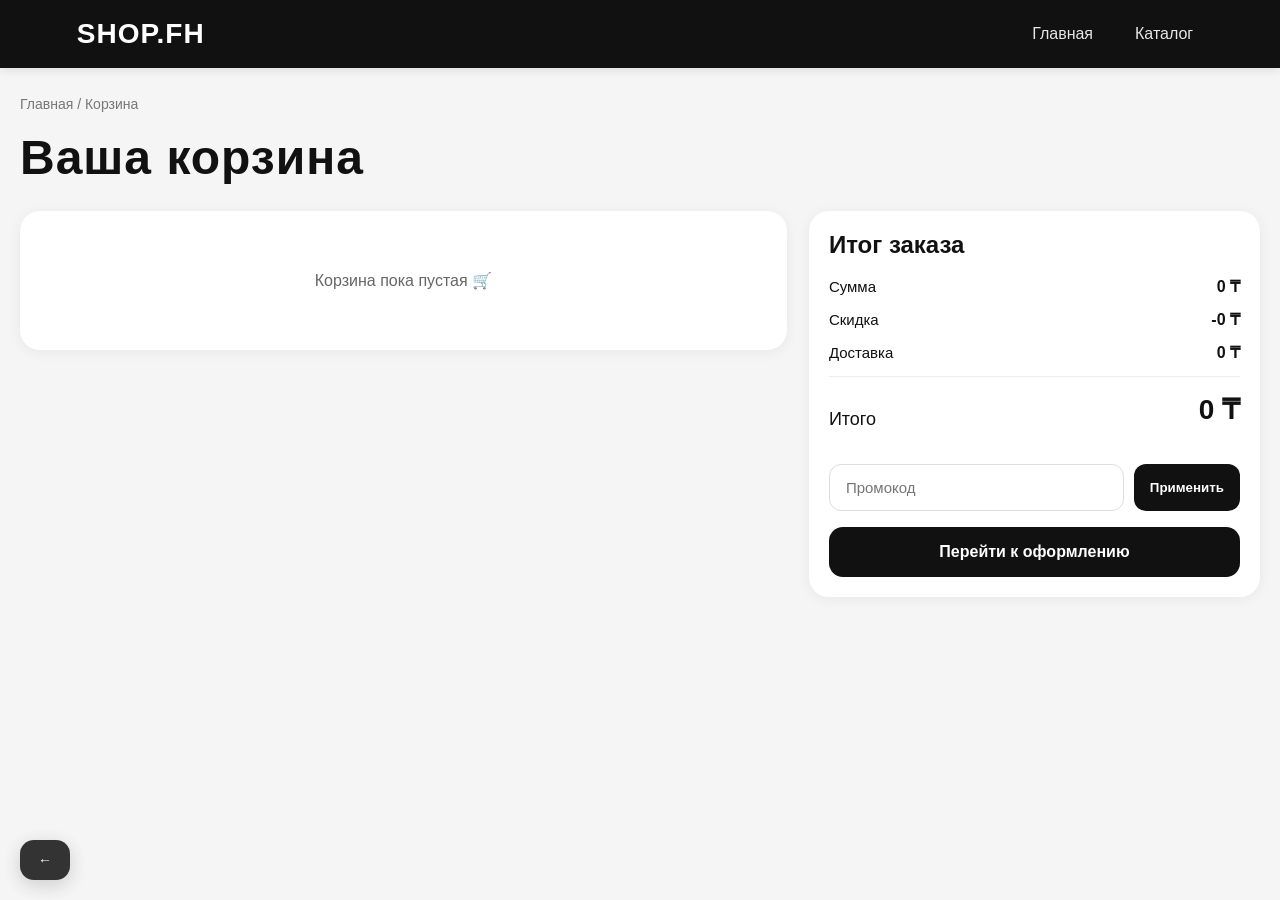
<file: cart.html>
<!DOCTYPE html>
<html lang="ru">
<head>
    <meta charset="UTF-8">
    <meta name="viewport" content="width=device-width, initial-scale=1.0">
    <title>Корзина</title>
    <link rel="stylesheet" href="style.css">
</head>
<body onload="loadCart()">

<header class="topbar">
    <div class="logo">SHOP.FH</div>

    <nav class="menu">
        <a href="index.html">Главная</a>
        <a href="index.html#catalog">Каталог</a>
    
    </nav>
</header>

<main class="cart-page">
    <div class="breadcrumbs">Главная / Корзина</div>

    <h1 class="page-title">Ваша корзина</h1>

    <div class="cart-layout">
        <section class="cart-items-panel">
            <div id="cart-items"></div>
        </section>

        <aside class="summary-panel">
            <h2>Итог заказа</h2>

            <div class="summary-row">
                <span>Сумма</span>
                <strong id="subtotal">0 ₸</strong>
            </div>

            <div class="summary-row">
                <span>Скидка</span>
                <strong id="discount">0 ₸</strong>
            </div>

            <div class="summary-row">
                <span>Доставка</span>
                <strong id="delivery">0 ₸</strong>
            </div>

            <div class="summary-total">
                <span>Итого</span>
                <strong id="total">0 ₸</strong>
            </div>

            <div class="promo-box">
                <input type="text" id="promo-code" placeholder="Промокод">
                <button type="button" onclick="applyPromo()">Применить</button>
            </div>

            <button class="checkout-btn" onclick="checkout()">Перейти к оформлению</button>
        </aside>
    </div>
</main>

<div id="order-modal" class="modal">
    <div class="modal-content">
        <h2>Оформление заказа</h2>

        <input type="text" id="order-name" placeholder="Ваше имя">
        <input 
type="tel" 
id="order-phone"
placeholder="+7 (777) 123-45-67">
        <input type="text" id="order-address" placeholder="Адрес доставки">

        <button onclick="submitOrder()" class="modal-submit">Подтвердить заказ</button>
        <button onclick="closeOrderForm()" class="modal-close">Закрыть</button>
    </div>
</div>

<button id="backBtn" onclick="goBack()">
    ←
</button>

<script src="script.js"></script>

<div id="success-modal" class="success-modal">
    <div class="success-box">
        <div class="success-icon">✓</div>

        <h2>Покупка оформлена</h2>

        <p>
            Позже с вами свяжется менеджер по заказам!
        </p>

        <button onclick="closeSuccessModal()">
            Хорошо
        </button>
    </div>
</div>

</body>
</html>
</file>
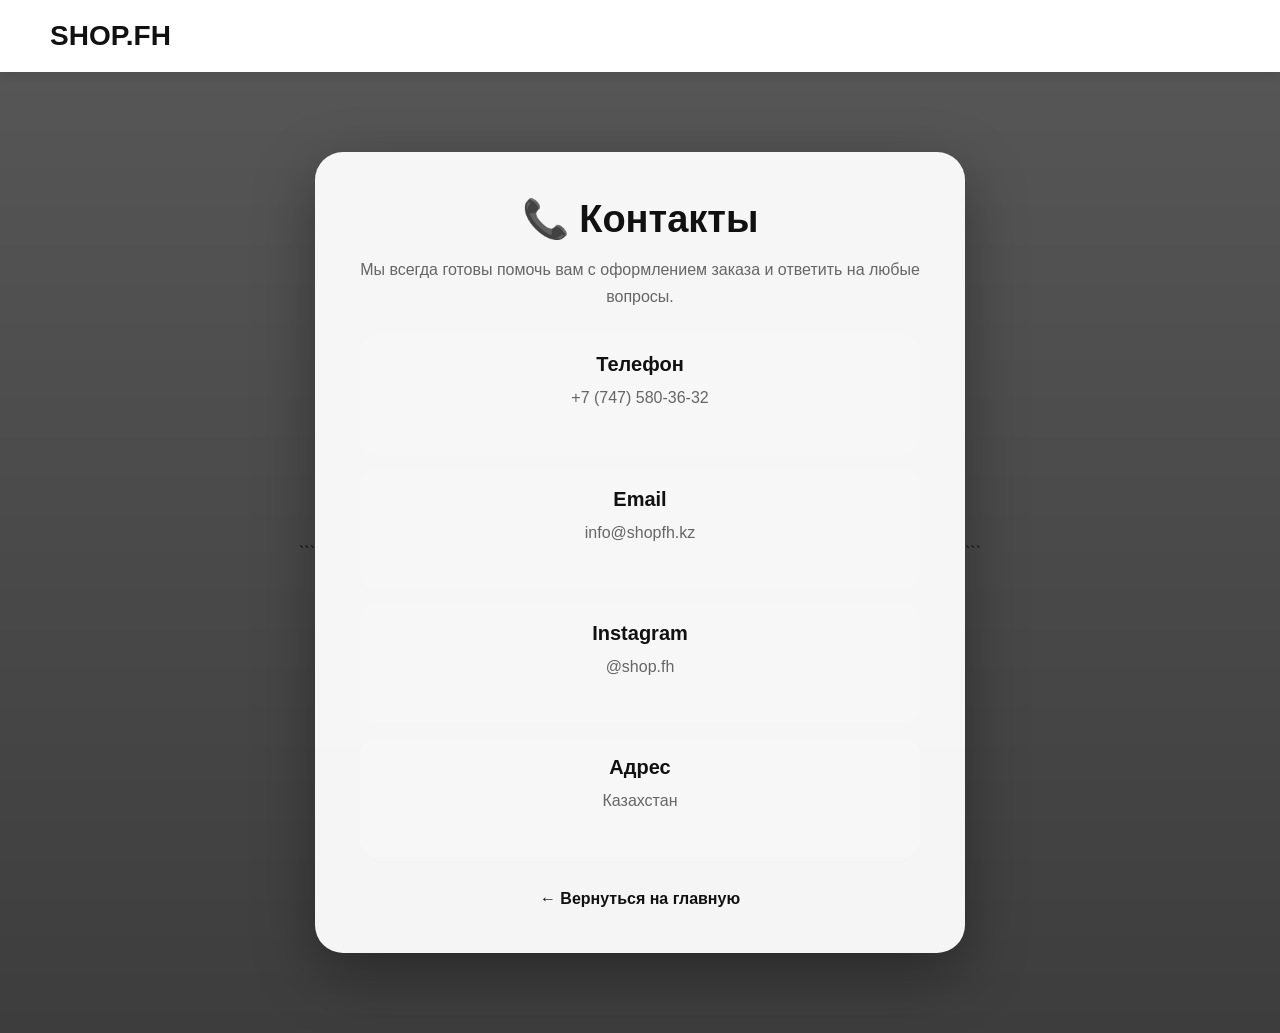
<file: contact.html>
<!DOCTYPE html>

<html lang="ru">
<head>
<meta charset="UTF-8">
<title>Контакты | SHOP.FH</title>

<link rel="stylesheet" href="style.css">
</head>
<body>

<header>
    <div class="логотип">SHOP.FH</div>
</header>

<section class="service-hero">

```
<div class="service-card">

    <h1>📞 Контакты</h1>

    <p>
        Мы всегда готовы помочь вам
        с оформлением заказа и ответить
        на любые вопросы.
    </p>

    <div class="contact-box">
        <h3>Телефон</h3>
        <p>+7 (747) 580-36-32</p>
    </div>

    <div class="contact-box">
        <h3>Email</h3>
        <p>info@shopfh.kz</p>
    </div>

    <div class="contact-box">
        <h3>Instagram</h3>
        <p>@shop.fh</p>
    </div>

    <div class="contact-box">
        <h3>Адрес</h3>
        <p>Казахстан</p>
    </div>

    <a href="index.html" class="back-link">
        ← Вернуться на главную
    </a>

</div>
```

</section>

</body>
</html>
</file>
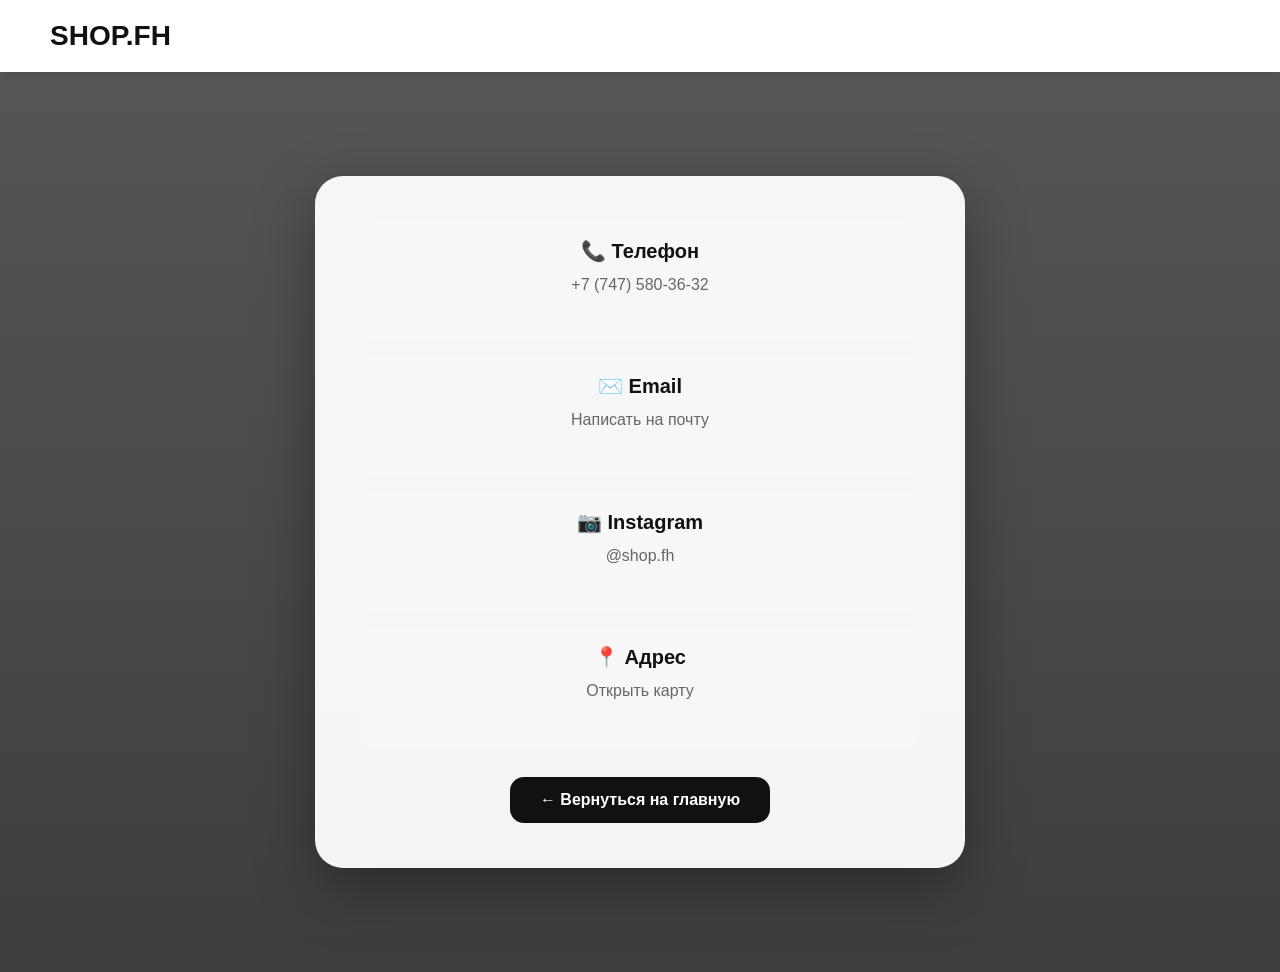
<file: contacts.html>
<!DOCTYPE html>

<html lang="ru">
<head>
<meta charset="UTF-8">
<title>Контакты | SHOP.FH</title>

<link rel="stylesheet" href="style.css">
</head>
<body>

<header>
    <div class="логотип">SHOP.FH</div>
</header>

<section class="service-hero">

    <div class="service-card">

        <div class="contact-box">
            <h3>📞 Телефон</h3>

            <p>
                <a href="tel:+77475803632">
                    +7 (747) 580-36-32
                </a>
            </p>
        </div>

        <div class="contact-box">
            <h3>✉️ Email</h3>

            <p>
                <a href="https://mail.google.com/mail/?view=cm&fs=1&to=macarelaa79@gmail.com" target="_blank">
                    Написать на почту
                </a>
            </p>
        </div>

        <div class="contact-box">
            <h3>📷 Instagram</h3>

            <p>
                <a href="https://instagram.com/shop.fh" target="_blank">
                    @shop.fh
                </a>
            </p>
        </div>

        <div class="contact-box">
            <h3>📍 Адрес</h3>

            <p>
                <a href="https://maps.google.com/?q=Павлодар" target="_blank">
                    Открыть карту
                </a>
            </p>
        </div>

        <a href="index.html" class="back-home-btn">
            ← Вернуться на главную
        </a>

    </div>

</section>

</body>
</html>
</file>
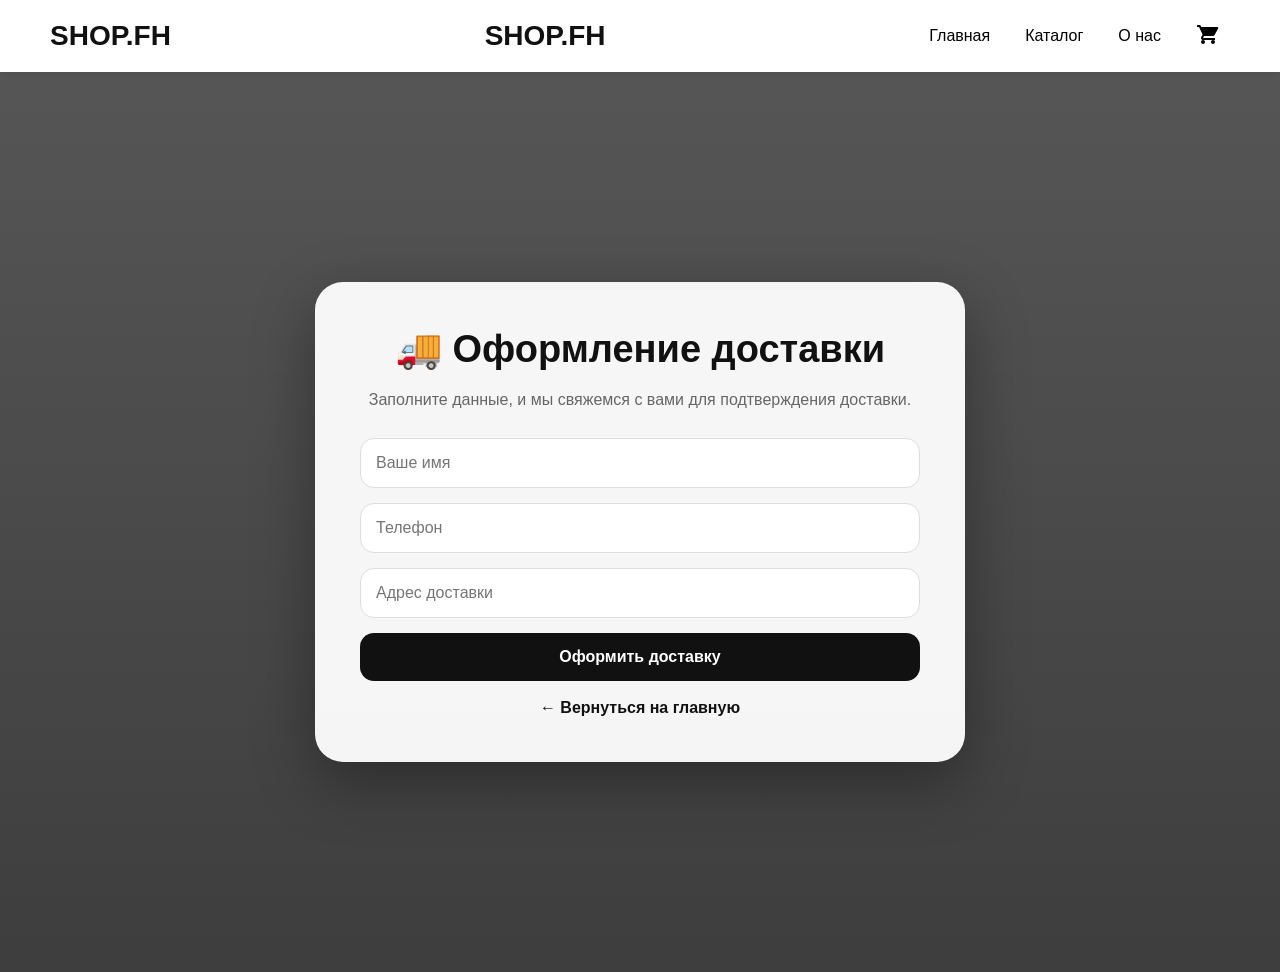
<file: delivery.html>
<!DOCTYPE html>

<html lang="ru">
<head>
<meta charset="UTF-8">
<title>Доставка | SHOP.FH</title>
<link rel="stylesheet" href="style.css">
</head>
<body>

<header>
    <div class="логотип">SHOP.FH</div>

    <div class="логотип">SHOP.FH</div>

    <nav>

        <a href="index.html">Главная</a>

        <a href="index.html#catalog">Каталог</a>

        <a href="about.html">О нас</a>

        <a href="cart.html" class="cart-icon">

            <svg xmlns="http://www.w3.org/2000/svg"
            width="24"
            height="24"
            fill="black"
            viewBox="0 0 24 24">

                <path d="M7 18c-1.1 0-1.99.9-1.99 2S5.9 22 7 22s2-.9
                2-2-.9-2-2-2zm10 0c-1.1 0-1.99.9-1.99 2S15.9 22
                17 22s2-.9 2-2-.9-2-2-2zM7.17 14h9.66c.75 0
                1.41-.41 1.75-1.03l3.58-6.49A1 1 0 0 0 21.3
                5H5.21l-.94-2H1v2h2l3.6 7.59-1.35
                2.44C4.52 16.37 5.48 18 7 18h12v-2H7l1.1-2z"/>
            </svg>

        </a>

    </nav>

</header>

<section class="service-page">

<section class="service-hero">
    <div class="service-card">

        <h1>🚚 Оформление доставки</h1>

        <p>
            Заполните данные, и мы свяжемся с вами
            для подтверждения доставки.
        </p>

        <input type="text" id="delivery-name" placeholder="Ваше имя">
        <input type="tel" id="delivery-phone" placeholder="Телефон">
        <input type="text" id="delivery-address" placeholder="Адрес доставки">

        <button onclick="submitDelivery()">
    Оформить доставку
</button>

        <a href="index.html" class="back-link">← Вернуться на главную</a>

    </div>
</section>

</section>

<script src="script.js"></script>

<div id="delivery-success" class="success-modal">

    <div class="success-box">

        <div class="success-icon">✓</div>

        <h2>Доставка успешно оформлена</h2>

        <p>
            Позже мы с вами свяжемся
            по указанному номеру!
        </p>

        <button onclick="closeDeliveryModal()">
            Хорошо
        </button>

    </div>

</div>

<div id="warning-modal" class="warning-modal">

    <div class="warning-box">

        <div class="warning-icon">!</div>

        <h2>Ошибка</h2>

        <p>
            Пожалуйста, заполните все поля.
        </p>

        <button onclick="closeWarningModal()">
            Понятно
        </button>

    </div>

</div>

</body>
</html>
</file>
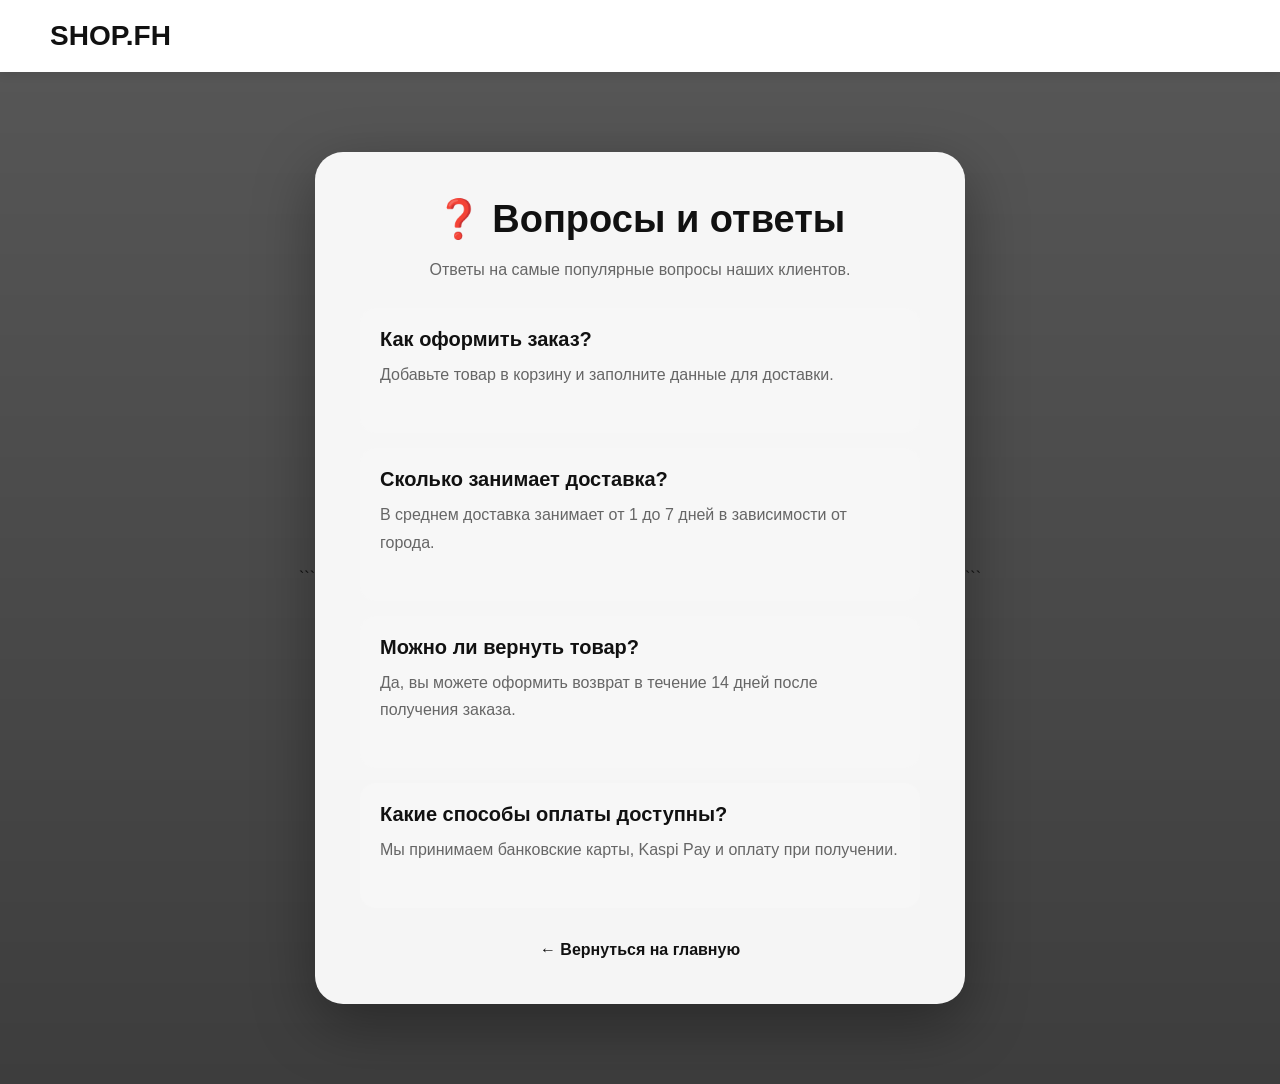
<file: faq.html>
<!DOCTYPE html>

<html lang="ru">
<head>
<meta charset="UTF-8">
<title>Вопросы и ответы | SHOP.FH</title>

<link rel="stylesheet" href="style.css">
</head>
<body>

<header>
    <div class="логотип">SHOP.FH</div>
</header>

<section class="service-hero">

```
<div class="service-card">

    <h1>❓ Вопросы и ответы</h1>

    <p>
        Ответы на самые популярные вопросы наших клиентов.
    </p>

    <div class="faq-item">
        <h3>Как оформить заказ?</h3>

        <p>
            Добавьте товар в корзину и заполните данные
            для доставки.
        </p>
    </div>

    <div class="faq-item">
        <h3>Сколько занимает доставка?</h3>

        <p>
            В среднем доставка занимает от 1 до 7 дней
            в зависимости от города.
        </p>
    </div>

    <div class="faq-item">
        <h3>Можно ли вернуть товар?</h3>

        <p>
            Да, вы можете оформить возврат в течение
            14 дней после получения заказа.
        </p>
    </div>

    <div class="faq-item">
        <h3>Какие способы оплаты доступны?</h3>

        <p>
            Мы принимаем банковские карты,
            Kaspi Pay и оплату при получении.
        </p>
    </div>

    <a href="index.html" class="back-link">
        ← Вернуться на главную
    </a>

</div>
```

</section>

</body>
</html>
</file>
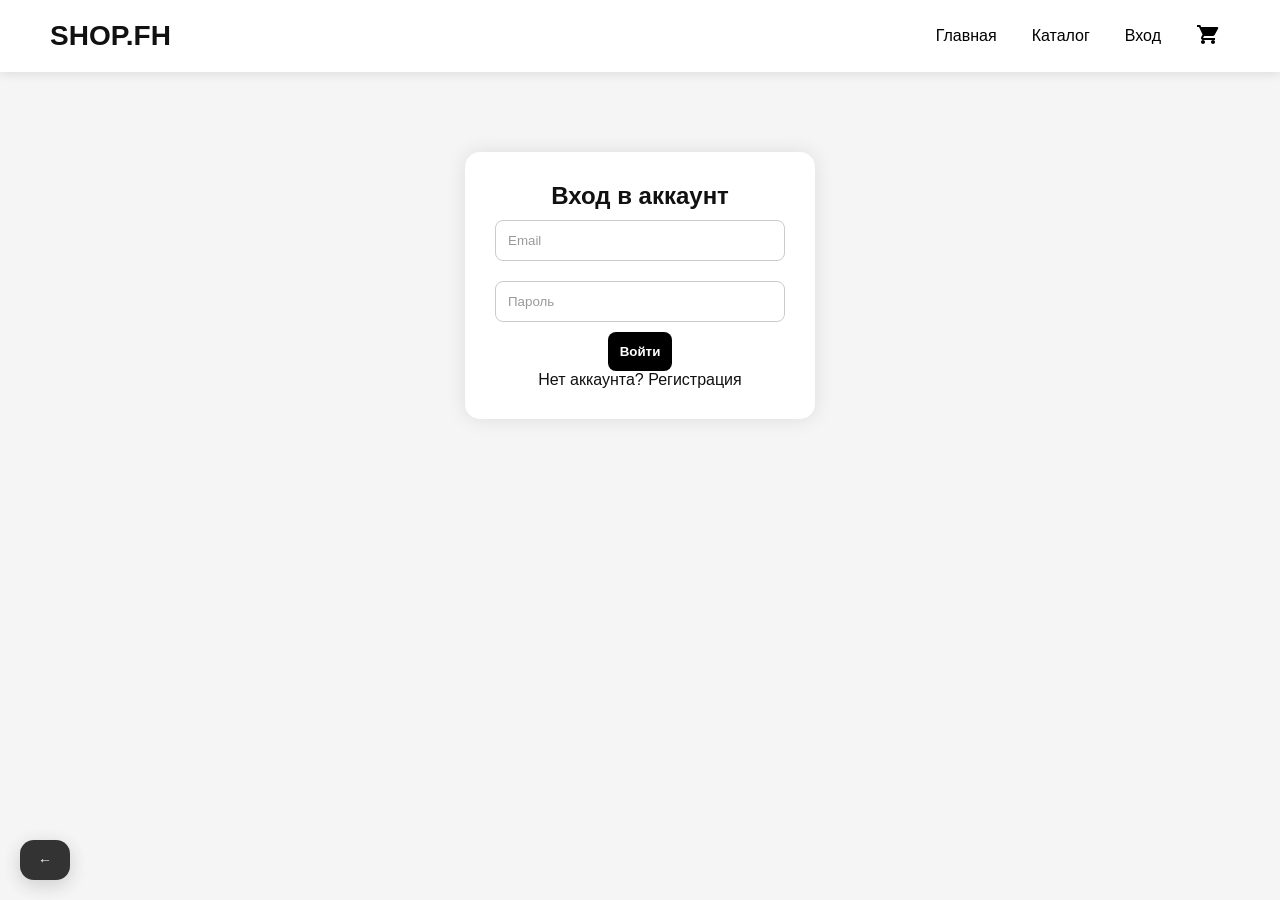
<file: login.html>
<!DOCTYPE html>
<html lang="ru">
<head>
<meta charset="UTF-8">
<title>Вход</title>
<link rel="stylesheet" href="style.css">
<link rel="shortcut icon" href ="images/Vector.svg" type="image/x-icon">
</head>
<body>

<header>
    <div class="логотип">SHOP.FH</div>

    <nav>
        <a href="index.html">Главная</a>
        <a href="index.html#catalog">Каталог</a>
        <a href="login.html">Вход</a>

        <a href="cart.html" class="cart-icon">
            <svg xmlns="http://www.w3.org/2000/svg" width="24" height="24" fill="black" viewBox="0 0 24 24">
                <path d="M7 18c-1.1 0-1.99.9-1.99 2S5.9 22 7 22s2-.9 2-2-.9-2-2-2zm10
                0c-1.1 0-1.99.9-1.99 2S15.9 22 17 22s2-.9
                2-2-.9-2-2-2zM7.17 14h9.66c.75
                0 1.41-.41 1.75-1.03l3.58-6.49A1
                1 0 0 0 21.3 5H5.21l-.94-2H1v2h2l3.6
                7.59-1.35 2.44C4.52 16.37 5.48 18
                7 18h12v-2H7l1.1-2z"/>
            </svg>
        </a>
    </nav>
</header>

<div class="форма">

    <h2>Вход в аккаунт</h2>

    <input type="email" id="loginEmail" placeholder="Email">
    <input type="password" id="loginPassword" placeholder="Пароль">

    <button onclick="login()">Войти</button>

    <p>Нет аккаунта? <a href="register.html">Регистрация</a></p>

</div>

<button id="backBtn" onclick="goBack()">
    ←
</button>

<script src="script.js"></script>

</body>
</html>
</file>
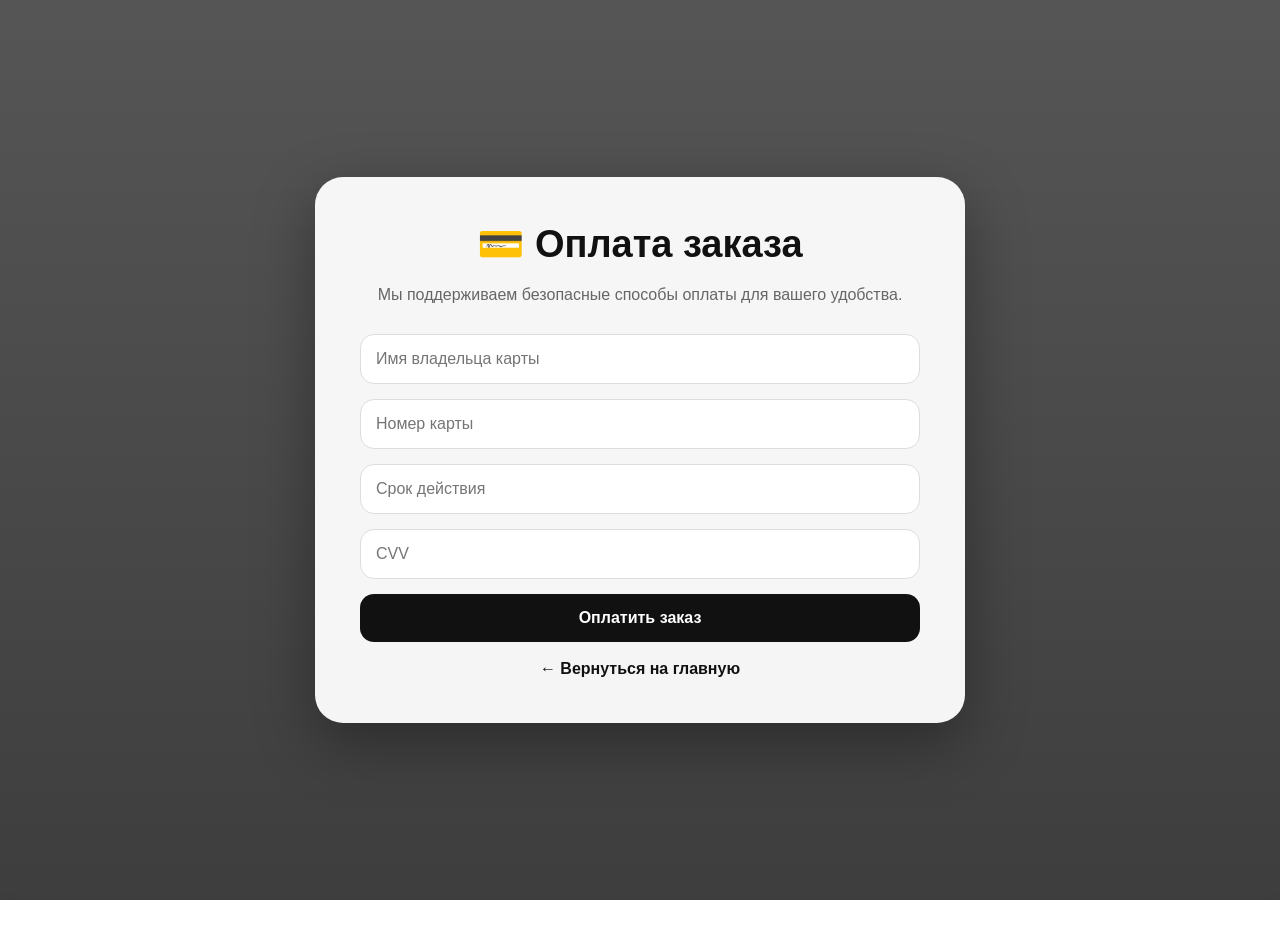
<file: payment.html>
<!DOCTYPE html>

<html lang="ru">
<head>
<meta charset="UTF-8">
<title>Оплата | SHOP.FH</title>
<link rel="stylesheet" href="style.css">
</head>
<body>

    <section class="service-hero">

    <div class="service-card">

        <h1>💳 Оплата заказа</h1>

        <p>
            Мы поддерживаем безопасные способы оплаты
            для вашего удобства.
        </p>

        <input type="text" placeholder="Имя владельца карты">

        <input type="text" placeholder="Номер карты">

        <input type="text" placeholder="Срок действия">

        <input type="password" placeholder="CVV">

        <button onclick="submitPayment()">
            Оплатить заказ
        </button>

        <a href="index.html" class="back-link">
            ← Вернуться на главную
        </a>

    </div>

</section>

<script src="script.js"></script>

<header>
    
</header>


</body>
</html>
</file>
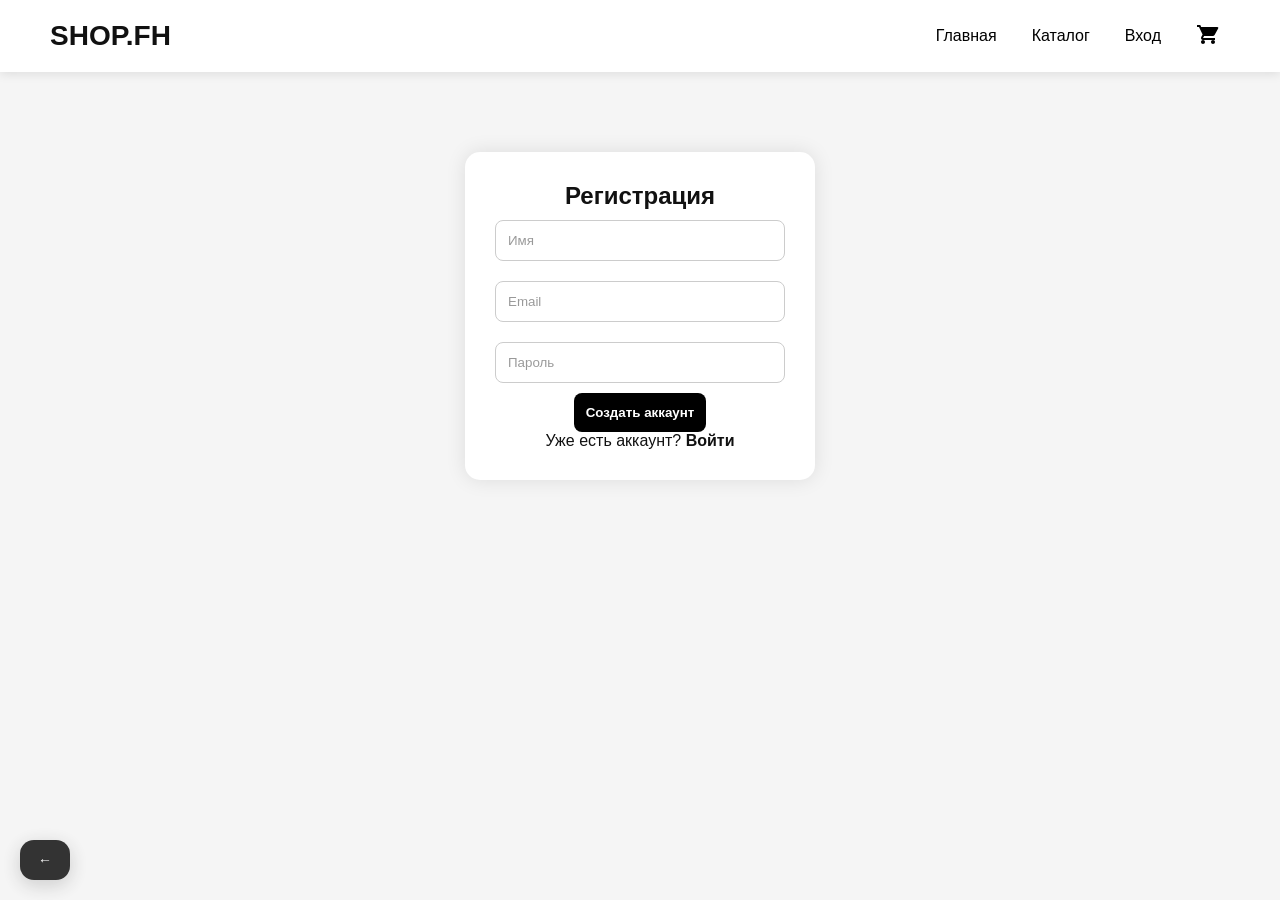
<file: register.html>
<!DOCTYPE html>
<html lang="ru">
<head>
<meta charset="UTF-8">
<title>Регистрация</title>
<link rel="stylesheet" href="style.css">
<link rel="shortcut icon" href ="images/Vector.svg" type="image/x-icon">
</head>
<body>

    <header>
    <div class="логотип">SHOP.FH</div>

    <nav>
        <a href="index.html">Главная</a>
        <a href="index.html#catalog">Каталог</a>
        <a href="login.html">Вход</a>

        <a href="cart.html" class="cart-icon">
            <svg xmlns="http://www.w3.org/2000/svg" width="24" height="24" fill="black" viewBox="0 0 24 24">
                <path d="M7 18c-1.1 0-1.99.9-1.99 2S5.9 22 7 22s2-.9 2-2-.9-2-2-2zm10
                0c-1.1 0-1.99.9-1.99 2S15.9 22 17 22s2-.9
                2-2-.9-2-2-2zM7.17 14h9.66c.75
                0 1.41-.41 1.75-1.03l3.58-6.49A1
                1 0 0 0 21.3 5H5.21l-.94-2H1v2h2l3.6
                7.59-1.35 2.44C4.52 16.37 5.48 18
                7 18h12v-2H7l1.1-2z"/>
            </svg>
        </a>
    </nav>
</header>

<div class="форма">

    <h2>Регистрация</h2>

    <input type="text" id="name" placeholder="Имя">
    <input type="email" id="email" placeholder="Email">
    <input type="password" id="password" placeholder="Пароль">

    <button onclick="register()">Создать аккаунт</button>
    <p class="login-text">
    Уже есть аккаунт?
    <a class="login-link" href="login.html">Войти</a>
</p>

</div>

<button id="backBtn" onclick="goBack()">
    ←
</button>

<script src="script.js"></script>

</body>
</html>
</file>
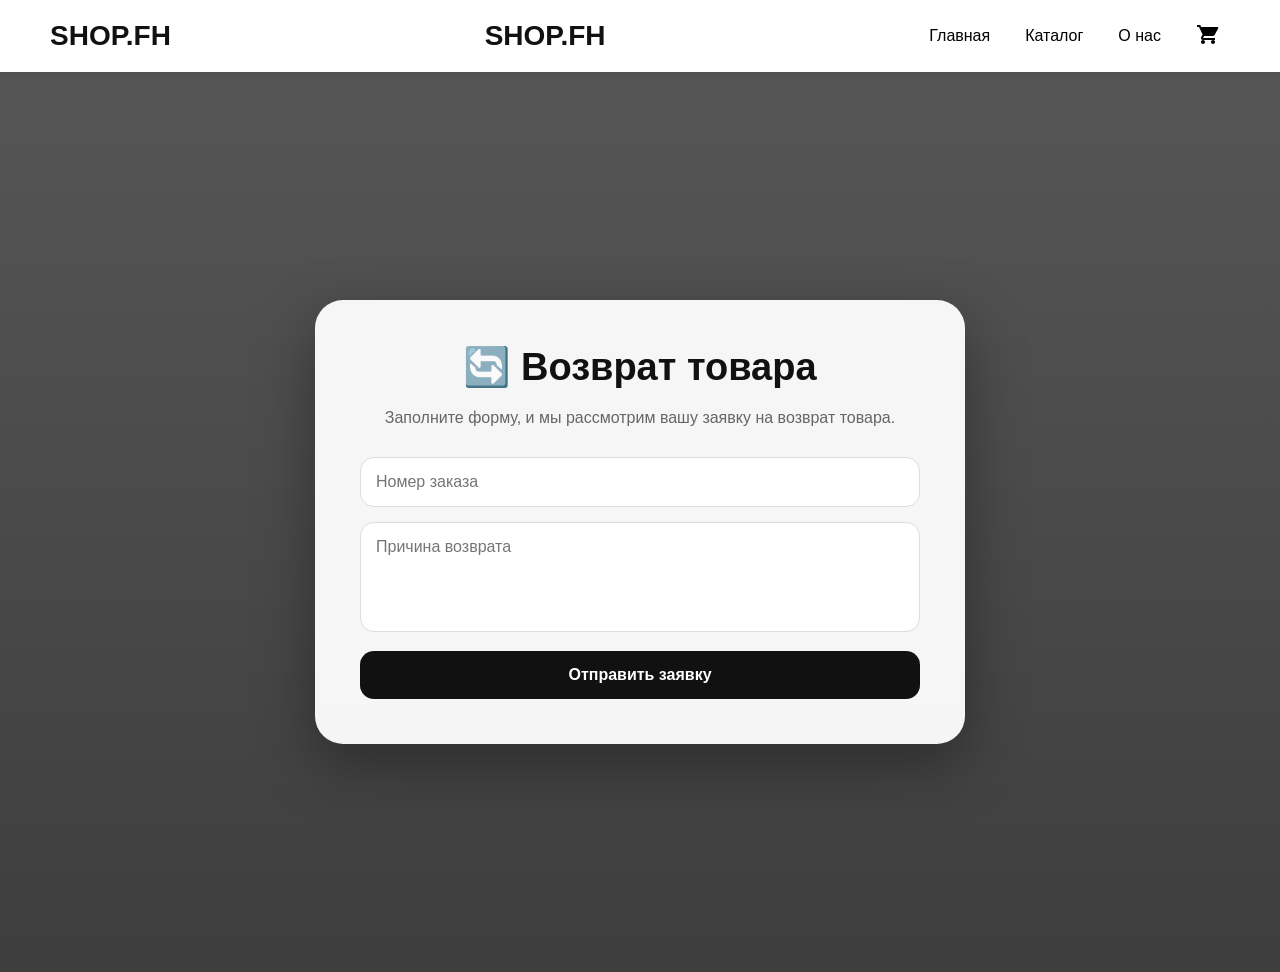
<file: return.html>
<!DOCTYPE html>

<html lang="ru">
<head>
<meta charset="UTF-8">
<title>Возврат товара | SHOP.FH</title>
<link rel="stylesheet" href="style.css">
</head>
<body>

<header>
    <div class="логотип">SHOP.FH</div>

    <div class="логотип">SHOP.FH</div>

    <nav>

        <a href="index.html">Главная</a>

        <a href="index.html#catalog">Каталог</a>

        <a href="about.html">О нас</a>

        <a href="cart.html" class="cart-icon">

            <svg xmlns="http://www.w3.org/2000/svg"
            width="24"
            height="24"
            fill="black"
            viewBox="0 0 24 24">

                <path d="M7 18c-1.1 0-1.99.9-1.99 2S5.9 22 7 22s2-.9
                2-2-.9-2-2-2zm10 0c-1.1 0-1.99.9-1.99 2S15.9 22
                17 22s2-.9 2-2-.9-2-2-2zM7.17 14h9.66c.75 0
                1.41-.41 1.75-1.03l3.58-6.49A1 1 0 0 0 21.3
                5H5.21l-.94-2H1v2h2l3.6 7.59-1.35
                2.44C4.52 16.37 5.48 18 7 18h12v-2H7l1.1-2z"/>
            </svg>

        </a>

    </nav>

</header>

<section class="service-page">

<section class="service-hero">
    <div class="service-card">

        <h1>🔄 Возврат товара</h1>

        <p>
            Заполните форму, и мы рассмотрим вашу заявку
            на возврат товара.
        </p>

        <input type="text" id="return-order" placeholder="Номер заказа">
<textarea id="return-reason" placeholder="Причина возврата"></textarea>

<button onclick="submitReturn()">
    Отправить заявку
</button>

<div id="return-success" class="success-modal">
    <div class="success-box">
        <div class="success-icon">✓</div>

        <h2>Заявка на возврат отправлена</h2>

        <p>
            Позже с вами свяжется менеджер по возвратам!
        </p>

        <button onclick="closeReturnModal()">
            Хорошо
        </button>
    </div>
</div>
</section>

</section>

<script src="script.js"></script>

<div id="return-success" class="success-modal">

    <div class="success-box">

        <div class="success-icon">✓</div>

        <h2>Возврат оформлен</h2>

        <p>
            Позже с вами свяжется
            менеджер по возврату товара!
        </p>

        <button onclick="closeReturnModal()">
            Хорошо
        </button>

    </div>

</div>

<div id="warning-modal" class="warning-modal">

    <div class="warning-box">

        <div class="warning-icon">!</div>

        <h2>Ошибка</h2>

        <p>
            Пожалуйста, заполните все поля.
        </p>

        <button onclick="closeWarningModal()">
            Понятно
        </button>

    </div>

</div>

</body>
</html>
</file>
<file: style.css>
*{
    margin:0;
    padding:0;
    box-sizing:border-box;
}

body{
    font-family:Arial, sans-serif;
}

header{
    display:flex;
    justify-content:space-between;
    align-items:center;
    padding:20px 50px;
    background:#fff;
    box-shadow:0 2px 10px rgba(0,0,0,0.1);
    animation: slideDown 0.6s ease-out;
}

.логотип{
    font-size:28px;
    font-weight:bold;
}

nav{
    display:flex;
    align-items:center;
    gap:15px;
}

nav a{
    position:relative;
    text-decoration:none;
    color:black;
    margin:0 10px;
    transition:0.3s;
}

.баннер{
    height: 600px;
    background: url("https://images.unsplash.com/photo-1441986300917-64674bd600d8?w=1600")
    center/cover;
    display: flex;
    justify-content: center;
    align-items: center;
}

.баннер-контент{
    background: rgba(0,0,0,0.5);
    color: white;
    text-align: center;
    padding: 40px;
    border-radius: 15px;
}

.баннер-контент h1{
    font-size: 50px;
    margin-bottom: 15px;
}

.баннер-контент p{
    font-size: 22px;
    margin-bottom: 20px;
}

.баннер-контент button{
    padding: 12px 25px;
    border: none;
    border-radius: 8px;
    cursor: pointer;
    font-size: 16px;
}

.каталог{
    padding: 80px 50px;
    background: #f8f8f8;
}

.каталог h2{
    text-align: center;
    margin-bottom: 40px;
    font-size: 36px;
}

.товары{
    display: grid;
    grid-template-columns: repeat(auto-fit, minmax(250px, 1fr));
    gap: 25px;
}

.карточка{
    background: white;
    border-radius: 15px;
    overflow: hidden;
    box-shadow: 0 4px 15px rgba(0,0,0,0.1);
    transition: 0.3s;
}

.карточка:hover{
    transform: translateY(-8px);
}

.карточка img{
    width: 100%;
    height: 220px;
    object-fit: cover;
}

.карточка h3{
    padding: 15px;
}

.карточка p{
    padding: 0 15px;
    font-size: 20px;
    font-weight: bold;
}

.карточка button{
    margin: 15px;
    width: calc(100% - 30px);
    padding: 12px;
    border: none;
    border-radius: 8px;
    background: black;
    color: white;
    cursor: pointer;
}

.преимущества{
    display: grid;
    grid-template-columns: repeat(auto-fit,minmax(250px,1fr));
    gap: 20px;
    padding: 70px 50px;
    background: white;
}

.преимущество{
    text-align: center;
    padding: 30px;
    background: #f5f5f5;
    border-radius: 15px;
}

footer{
    background:#111;
    color:white;
}

.подвал{
    display:grid;
    grid-template-columns:repeat(auto-fit,minmax(250px,1fr));
    gap:30px;
    padding:50px;
}

.подвал h3{
    margin-bottom:15px;
}

.подвал p{
    margin-bottom:10px;
    color:#ccc;
}

.копирайт{
    text-align:center;
    padding:20px;
    border-top:1px solid #333;
    color:#999;
}

.форма{
    width:350px;
    margin:80px auto;
    padding:30px;
    background:white;
    border-radius:15px;
    box-shadow:0 0 20px rgba(0,0,0,0.1);
    text-align:center;
}

.форма input{
    width:100%;
    padding:12px;
    margin:10px 0;
    border:1px solid #ccc;
    border-radius:8px;
}

.форма button {
    background: black !important;
    color: white !important;
    padding: 12px;
    border: none;
    border-radius: 8px;
    cursor: pointer;
    font-weight: bold;
} 

.форма a{
    color:#d4a373;
}

.корзина{
    padding:80px;
    min-height:70vh;
}

.cart-item{
    display:flex;
    justify-content:space-between;
    align-items:center;
    background:white;
    padding:15px;
    margin:10px 0;
    border-radius:10px;
    box-shadow:0 2px 10px rgba(0,0,0,0.1);
}

.cart-item button{
    background:red;
    color:white;
    border:none;
    padding:8px 12px;
    border-radius:6px;
    cursor:pointer;
}

.cart-item{
    display:flex;
    align-items:center;
    justify-content:space-between;
    background:white;
    margin:10px 0;
    padding:15px;
    border-radius:12px;
    box-shadow:0 2px 10px rgba(0,0,0,0.1);
}

.cart-img{
    width:80px;
    height:80px;
    object-fit:cover;
    border-radius:10px;
}

.cart-info{
    flex:1;
    margin-left:15px;
}

.cart-item button{
    background:red;
    color:white;
    border:none;
    padding:8px 12px;
    border-radius:8px;
    cursor:pointer;
}

.order-btn{
    width:100%;
    padding:15px;
    margin-top:20px;
    background:green;
    color:white;
    border:none;
    border-radius:10px;
    cursor:pointer;
    font-size:16px;
}

/* модальное окно */
.modal{
    display:none;
    position:fixed;
    top:0;
    left:0;
    width:100%;
    height:100%;
    background:rgba(0,0,0,0.6);
    justify-content:center;
    align-items:center;
}

.modal-content{
    background:white;
    padding:30px;
    border-radius:15px;
    width:300px;
    text-align:center;
}

.modal-content input{
    width:100%;
    padding:10px;
    margin:10px 0;
}

.modal-content button{
    width:100%;
    padding:10px;
    margin-top:10px;
    border:none;
    border-radius:8px;
    cursor:pointer;
}

.close-btn{
    background:red;
    color:white;
}

html{
    scroll-behavior: smooth;
}

body{
    background: linear-gradient(135deg, #f5f7fa, #c3cfe2);
}

body{
    background:#f6f6f8;
}

.корзина{
    max-width:1200px;
    margin:40px auto;
    padding:20px;
}

.корзина h1{
    margin-bottom:30px;
    font-size:32px;
}

.cart-item{
    display:flex;
    align-items:center;
    gap:20px;
    background:white;
    padding:20px;
    margin-bottom:15px;
    border-radius:16px;
    box-shadow:0 2px 10px rgba(0,0,0,0.05);
}

.cart-img{
    width:120px;
    height:120px;
    object-fit:cover;
    border-radius:12px;
}

.cart-info{
    flex:1;
}

.cart-info h3{
    margin-bottom:10px;
}

.cart-info p{
    font-size:20px;
    font-weight:700;
}

.cart-item button{
    background: gray;
    color:white;
    border:none;
    padding:12px 18px;
    border-radius:10px;
    cursor:pointer;
}

.cart-item button:hover{
    opacity:0.9;
}

.order-summary{
    background:white;
    border-radius:16px;
    padding:25px;
    margin-top:25px;
    box-shadow:0 2px 10px rgba(0,0,0,0.05);
}

#total{
    margin-bottom:20px;
    font-size:28px;
}

.order-btn{
    width:100%;
    padding:15px;
    background:#515052;
    color:white;
    border:none;
    border-radius:12px;
    font-size:18px;
    cursor:pointer;
}

.order-btn:hover{
    opacity:0.9;
}

.почему-мы{
    display:flex;
    align-items:center;
    gap:50px;
    padding:100px 8%;
    background:#111;
    color:white;
}

.почему-мы-картинка img{
    width:100%;
    border-radius:20px;
    filter:brightness(70%) contrast(110%);
    box-shadow:0 10px 30px rgba(0,0,0,0.5);
}

.почему-мы-текст h2{
    font-size:48px;
    margin-bottom:35px;
}

.преимущество{
    background:#696868;
    padding:20px;
    margin-bottom:15px;
    border-radius:15px;
    border:1px solid #fcf9f9;
}

.toast{
    position:fixed;
    right:20px;
    bottom:20px;

    width:350px;

    background:#111;
    color:white;

    border-radius:20px;

    padding:15px;

    display:flex;
    align-items:center;
    gap:15px;

    box-shadow:0 10px 30px rgba(0,0,0,.4);

    transform:translateY(150%);
    transition:.4s;

    z-index:9999;
}

.toast.show{
    transform:translateY(0);
}

.toast img{
    width:60px;
    height:60px;
    object-fit:cover;
    border-radius:12px;
}

.toast-content{
    flex:1;
}

.toast-content h4{
    margin:0;
    font-size:16px;
}

.toast-content p{
    margin-top:5px;
    color:#bbb;
    font-size:14px;
}

.toast-btn{
    background:#c2a878;
    color:black;

    padding:10px 15px;

    border-radius:10px;

    text-decoration:none;
    font-weight:600;
}

*{
    margin:0;
    padding:0;
    box-sizing:border-box;
    font-family: Arial, sans-serif;
}

body{
    background:#f4f4f4;
    color:#111;
}

.topbar{
    background:#111;
    color:#fff;
    padding:18px 6%;
    display:flex;
    justify-content:space-between;
    align-items:center;
    gap:20px;
}

.logo{
    font-size:28px;
    font-weight:700;
    letter-spacing:1px;
}

.menu{
    display:flex;
    align-items:center;
    gap:22px;
    flex-wrap:wrap;
}

.menu a{
    color:#fff;
    text-decoration:none;
    font-size:16px;
    opacity:.9;
}

.menu a.active{
    opacity:1;
    font-weight:700;
}

#cart-count{
    display:inline-flex;
    align-items:center;
    justify-content:center;
    min-width:22px;
    height:22px;
    padding:0 7px;
    border-radius:999px;
    background:#c2a878;
    color:#111;
    font-size:12px;
    font-weight:700;
    margin-left:6px;
}

.cart-page{
    max-width:1280px;
    margin:0 auto;
    padding:28px 20px 50px;
}

.breadcrumbs{
    font-size:14px;
    color:#777;
    margin-bottom:18px;
}

.page-title{
    font-size:48px;
    font-weight:900;
    margin-bottom:26px;
    letter-spacing:1px;
}

.cart-layout{
    display:grid;
    grid-template-columns: 1.7fr 1fr;
    gap:22px;
    align-items:start;
}

.cart-items-panel,
.summary-panel{
    background:#fff;
    border-radius:20px;
    box-shadow:0 2px 14px rgba(0,0,0,.06);
    padding:20px;
}

.summary-panel h2{
    font-size:24px;
    margin-bottom:18px;
}

.cart-item{
    display:grid;
    grid-template-columns: 110px 1fr auto;
    gap:16px;
    align-items:center;
    padding:18px 0;
    border-bottom:1px solid #eee;
}

.cart-item:last-child{
    border-bottom:none;
}

.cart-img{
    width:110px;
    height:110px;
    object-fit:cover;
    border-radius:14px;
    background:#f1f1f1;
}

.cart-info h3{
    font-size:18px;
    margin-bottom:8px;
}

.cart-meta{
    color:#777;
    font-size:13px;
    line-height:1.6;
    margin-bottom:10px;
}

.cart-price{
    font-size:22px;
    font-weight:800;
}

.cart-actions{
    display:flex;
    flex-direction:column;
    align-items:flex-end;
    gap:12px;
}

.qty-box{
    display:flex;
    align-items:center;
    gap:10px;
    background:#f2f2f2;
    border-radius:999px;
    padding:6px 10px;
}

.qty-box button{
    width:28px;
    height:28px;
    border:none;
    border-radius:50%;
    background:#fff;
    cursor:pointer;
    font-size:18px;
    line-height:1;
}

.qty-box span{
    min-width:22px;
    text-align:center;
    font-weight:700;
}

.remove-btn{
    border:none;
    background:transparent;
    color:#e53935;
    cursor:pointer;
    font-size:14px;
    font-weight:700;
}

.summary-row,
.summary-total{
    display:flex;
    justify-content:space-between;
    align-items:center;
    margin-bottom:14px;
    font-size:15px;
}

.summary-row strong,
.summary-total strong{
    font-size:16px;
}

.summary-total{
    border-top:1px solid #eee;
    padding-top:16px;
    margin-top:10px;
    font-size:18px;
}

.summary-total strong{
    font-size:26px;
}

.promo-box{
    display:flex;
    gap:10px;
    margin:18px 0 16px;
}

.promo-box input{
    flex:1;
    padding:14px 16px;
    border:1px solid #ddd;
    border-radius:12px;
    outline:none;
    font-size:15px;
}

.promo-box button{
    padding:14px 16px;
    border:none;
    border-radius:12px;
    background:#111;
    color:#fff;
    cursor:pointer;
    font-weight:700;
}

.checkout-btn{
    width:100%;
    padding:16px;
    border:none;
    border-radius:14px;
    background:#111;
    color:#fff;
    font-size:16px;
    font-weight:800;
    cursor:pointer;
}

.empty-cart{
    text-align:center;
    padding:40px 10px;
    color:#666;
}

.modal{
    display:none;
    position:fixed;
    inset:0;
    background:rgba(0,0,0,.55);
    justify-content:center;
    align-items:center;
    padding:20px;
    z-index:9999;
}

.modal-content{
    width:100%;
    max-width:380px;
    background:#fff;
    border-radius:18px;
    padding:24px;
    text-align:center;
}

.modal-content h2{
    margin-bottom:18px;
}

.modal-content input{
    width:100%;
    padding:13px 14px;
    border:1px solid #ddd;
    border-radius:12px;
    margin-bottom:12px;
    outline:none;
}

.modal-submit,
.modal-close{
    width:100%;
    padding:13px 14px;
    border:none;
    border-radius:12px;
    cursor:pointer;
    font-weight:700;
    margin-top:8px;
}

.modal-submit{
    background:#111;
    color:#fff;
}

.modal-close{
    background:#e9e9e9;
    color:#111;
}

@media (max-width: 900px){
    .cart-layout{
        grid-template-columns:1fr;
    }

    .page-title{
        font-size:34px;
    }
}

@media (max-width: 600px){
    .topbar{
        flex-direction:column;
        align-items:flex-start;
    }

    .cart-item{
        grid-template-columns: 84px 1fr;
    }

    .cart-actions{
        grid-column:1 / -1;
        align-items:flex-start;
        flex-direction:row;
        justify-content:space-between;
        width:100%;
        margin-top:8px;
    }

    .cart-img{
        width:84px;
        height:84px;
    }
}

.cart-meta{
    color:#777;
    font-size:14px;
    margin-top:5px;
}

.cart-img{
    width:80px !important;
    height:80px !important;
    object-fit:cover;
}

.cart-item{
    display:flex !important;
    align-items:center !important;
    gap:15px !important;
}

.cart-img{
    width:80px !important;
    height:80px !important;
    object-fit:cover !important;
    border-radius:10px !important;
}

.cart-info h3{
    font-size:16px !important;
}

.cart-price{
    font-size:18px !important;
}

.products{
    display:grid;
    grid-template-columns:repeat(auto-fit, minmax(280px, 1fr));
    gap:30px;
    padding:20px;
}

.product-card{
    background:white;
    border-radius:20px;
    overflow:hidden;
    box-shadow:0 5px 15px rgba(0,0,0,0.1);
}

.product-card img{
    width:100%;
    height:300px;
    object-fit:cover;
}

.product-card h3{
    padding:15px;
    margin:0;
}

.product-card p{
    padding:0 15px;
    font-size:24px;
    font-weight:bold;
}

.product-card button{
    width:90%;
    margin:15px;
}

a {
    text-decoration: none;
    color: inherit;
}

.product-container {
    display: flex;
    gap: 40px;
    padding: 50px;
    align-items: center;
}

.product-image img {
    width: 400px;
    border-radius: 15px;
}

.product-info {
    max-width: 400px;
}

.price {
    font-size: 24px;
    margin: 10px 0;
}

.options select {
    display: block;
    margin: 10px 0;
    padding: 8px;
}

.add-btn {
    background: black;
    color: white;
    padding: 12px 20px;
    border: none;
    cursor: pointer;
    margin-top: 20px;
}

/* 🔔 TOAST */
.toast {
    position: fixed;
    bottom: 30px;
    right: 30px;
    background: #111;
    color: white;
    padding: 15px;
    border-radius: 10px;
    opacity: 0;
    transform: translateY(20px);
    transition: 0.3s;
}

.toast.show {
    opacity: 1;
    transform: translateY(0);
}

.toast {
    position: fixed;
    bottom: 20px;
    right: 20px;
    background: #111;
    color: white;
    padding: 12px;
    border-radius: 12px;
    display: flex;
    align-items: center;
    gap: 10px;
    opacity: 0;
    transform: translateY(20px);
    transition: 0.3s;
    width: 280px;
}

.toast.show {
    opacity: 1;
    transform: translateY(0);
}

.toast img {
    width: 50px;
    height: 50px;
    object-fit: cover;
    border-radius: 8px;
}

.toast-btn {
    margin-left: auto;
    color: #fff;
    background: #ff3b3b;
    padding: 6px 10px;
    border-radius: 8px;
    text-decoration: none;
}

.cart-button {
    color: white;
    background: black;
    padding: 8px 12px;
    border-radius: 8px;
    text-decoration: none;
}

header {
    animation: slideDown 0.6s ease-out;
}

@keyframes slideDown {
    from {
        transform: translateY(-20px);
        opacity: 0;
    }
    to {
        transform: translateY(0);
        opacity: 1;
    }
}

nav a {
    position: relative;
    text-decoration: none;
    color: black;
    margin: 0 10px;
    transition: 0.3s;
}

/* hover эффект */
nav a:hover {
    transform: scale(1.1);
    color: #000;
}

/* линия снизу */
nav a::after {
    content: "";
    position: absolute;
    left: 0;
    bottom: -4px;
    width: 0%;
    height: 2px;
    background: black;
    transition: 0.3s;
}

nav a:hover::after {
    width: 100%;
}

.icon-btn {
    transition: 0.3s;
}

.icon-btn:hover {
    transform: scale(1.2) rotate(5deg);
}

body {
    color: #111 !important;
}

.форма, .форма * {
    color: #111 !important;
}

body {
    font-family: Arial, sans-serif;
    margin: 0;
    padding: 0;
    background: #f5f5f5;
}

.header {
    background: #111;
    color: white;
    padding: 20px;
    text-align: center;
}

.header a {
    color: white;
    margin: 0 10px;
    text-decoration: none;
}

.about, .team {
    padding: 40px;
    background: white;
    margin: 20px;
    border-radius: 10px;
}

.container {
    max-width: 900px;
    margin: auto;
}

.team-grid {
    display: flex;
    gap: 20px;
    flex-wrap: wrap;
}

.member {
    flex: 1;
    min-width: 200px;
    background: #eee;
    padding: 20px;
    border-radius: 10px;
}

.footer {
    text-align: center;
    padding: 20px;
    background: #111;
    color: white;
}

.login-text{
    color:#666;
}

.login-link{
    color:#000;
    font-weight:bold;
    text-decoration:none;
}

.catalog-btn{
    display:inline-block;
    padding:12px 25px;
    background:black;
    color:white;
    text-decoration:none;
    border-radius:8px;
}

.about-hero{
    height:90vh;

    background:
    linear-gradient(rgba(0,0,0,.5), rgba(0,0,0,.6)),
    url("https://images.unsplash.com/photo-1496747611176-843222e1e57c?w=1600");

    background-size:cover;
    background-position:center;

    display:flex;
    justify-content:center;
    align-items:center;
}

.about-content{
    text-align:center;
    color:white;
    max-width:800px;
}

.about-content h1{
    font-size:72px;
    margin-bottom:20px;
    letter-spacing:3px;
}

.about-content p{
    font-size:22px;
    line-height:1.8;
    color:#ddd;
}

.about-card{
    background:white;
    border-radius:25px;
    padding:35px;

    box-shadow:
    0 15px 40px rgba(0,0,0,.1);

    transition:.4s;
}

.about-card:hover{
    transform:translateY(-10px);
}

.about-features{
    display:grid;
    grid-template-columns:repeat(auto-fit,minmax(280px,1fr));
    gap:30px;
    padding:80px 8%;
    background:#111;
}

.feature-card{
    background:linear-gradient(
        145deg,
        #1a1a1a,
        #252525
    );

    padding:35px;
    border-radius:25px;

    color:white;

    border:1px solid rgba(255,255,255,.08);

    transition:.4s;

    box-shadow:
    0 10px 30px rgba(0,0,0,.3);
}

.feature-card:hover{
    transform:translateY(-10px);
    box-shadow:
    0 20px 40px rgba(0,0,0,.45);
}

.feature-card span{
    font-size:50px;
    display:block;
    margin-bottom:20px;
}

.feature-card h3{
    margin-bottom:15px;
    font-size:24px;
}

.feature-card p{
    color:#bdbdbd;
    line-height:1.7;
}

.fabric-grid{
    display:flex;
    justify-content:center;
    gap:25px;
    flex-wrap:nowrap;
    margin-top:50px;
}

.fabric-card{
    width:250px;
    background:#1d1d1d;
    border-radius:20px;
    overflow:hidden;
    transition:.4s;
}

.fabric-card:hover{
    transform:translateY(-10px);
}

.fabric-card img{
    width:100%;
    height:220px;
    object-fit:cover;
}

.fabric-card h3{
    padding:20px 20px 10px;
    font-size:22px;
    color:white;
}

.fabric-card p{
    padding:0 20px 20px;
    color:#cfcfcf;
    line-height:1.7;
    font-size:14px;
}
.about-philosophy{
padding:120px 10%;
background:#111;
color:white;
text-align:center;
}

.philosophy-container{
max-width:900px;
margin:auto;
}

.philosophy-subtitle{
display:inline-block;
color:#c2a878;
letter-spacing:4px;
font-size:14px;
margin-bottom:20px;
}

.about-philosophy h2{
font-size:54px;
line-height:1.2;
margin-bottom:35px;
font-weight:700;
}

.about-philosophy p{
font-size:20px;
line-height:1.9;
color:#cfcfcf;
margin-bottom:25px;
}

.fabric-section h2{
    text-align:center;
    font-size:48px;
    margin-bottom:50px;
    width:100%;
}

footer{
background:#0f0f0f;
color:white;
margin-top:100px;
}

.подвал{
display:grid;
grid-template-columns:repeat(auto-fit,minmax(220px,1fr));
gap:40px;
padding:70px 8%;
}

.footer-column h3{
margin-bottom:20px;
font-size:22px;
}

.footer-column p{
margin-bottom:12px;
color:#bdbdbd;
}

.footer-column a{
text-decoration:none;
color:#bdbdbd;
transition:.3s;
}

.footer-column a:hover{
color:white;
padding-left:5px;
}

.socials{
display:flex;
flex-direction:column;
gap:10px;
margin-top:20px;
}

.socials a{
color:white;
text-decoration:none;
}

.копирайт{
text-align:center;
padding:25px;
border-top:1px solid #222;
color:#777;
}



.преимущества{
    display: flex;
    justify-content: center;
    align-items: stretch;
    gap: 25px;
    padding: 70px 50px;
    background: #f5f5f5;
    flex-wrap: wrap;
}

.преимущество-card{
    width: 300px;
    min-height: 190px;
    background: white;
    border-radius: 20px;
    padding: 30px 20px;
    text-align: center;
    text-decoration: none;
    color: #111;
    box-shadow: 0 8px 25px rgba(0,0,0,0.1);
    transition: 0.3s;
    display: block;
}

.преимущество-card:hover{
    transform: translateY(-8px);
}

.преимущество-card .icon{
    font-size: 45px;
    margin-bottom: 15px;
}

.преимущество-card h3{
    font-size: 24px;
    margin-bottom: 10px;
}

.преимущество-card p{
    font-size: 15px;
    color: #666;
    line-height: 1.5;
}



.service-page-new{
    min-height: 80vh;
    padding: 80px 20px;
    background: #f5f5f5;

    display: flex;
    justify-content: center;
    align-items: center;
}

.service-box-new{
    width: 100%;
    max-width: 520px;

    background: white;
    padding: 40px;

    border-radius: 25px;
    box-shadow: 0 10px 30px rgba(0,0,0,0.12);

    text-align: center;
}

.service-box-new h1{
    font-size: 34px;
    margin-bottom: 20px;
}

.service-box-new p{
    color: #666;
    margin-bottom: 25px;
    line-height: 1.6;
}

.service-box-new input{
    width: 100%;
    padding: 15px;
    margin-bottom: 15px;

    border: 1px solid #ddd;
    border-radius: 12px;

    font-size: 16px;
}

.service-box-new button{
    width: 100%;
    padding: 15px;

    border: none;
    border-radius: 12px;

    background: #111;
    color: white;

    font-size: 16px;
    cursor: pointer;
}

/* ===== КРАСИВЫЕ СТРАНИЦЫ УСЛУГ ===== */

.service-hero{
    min-height:100vh;
    padding:80px 20px;
    background:
        linear-gradient(rgba(0,0,0,.65), rgba(0,0,0,.75)),
        url("https://images.unsplash.com/photo-1483985988355-763728e1935b?w=1600")
        center/cover no-repeat;

    display:flex;
    justify-content:center;
    align-items:center;
}

.service-card{
    width:100%;
    max-width:560px;
    background:rgba(255,255,255,.95);
    padding:45px;
    border-radius:28px;
    box-shadow:0 20px 60px rgba(0,0,0,.35);
    text-align:center;
}

.service-card h1{
    font-size:38px;
    margin-bottom:15px;
}

.service-card p{
    color:#666;
    line-height:1.7;
    margin-bottom:25px;
}

.service-card input,
.service-card textarea{
    width:100%;
    padding:15px;
    margin-bottom:15px;
    border:1px solid #ddd;
    border-radius:14px;
    font-size:16px;
    outline:none;
}

.service-card textarea{
    min-height:110px;
    resize:none;
}

.service-card button{
    width:100%;
    padding:15px;
    border:none;
    border-radius:14px;
    background:#111;
    color:white;
    font-size:16px;
    font-weight:bold;
    cursor:pointer;
}

.back-link{
    display:inline-block;
    margin-top:18px;
    color:#111;
    text-decoration:none;
    font-weight:bold;
}

.service-hero{
    min-height:100vh;
    padding:80px 20px;
    background:
        linear-gradient(rgba(0,0,0,.65), rgba(0,0,0,.75)),
        url("https://images.unsplash.com/photo-1483985988355-763728e1935b?w=1600")
        center/cover no-repeat;
    display:flex;
    justify-content:center;
    align-items:center;
}

.service-card{
    width:100%;
    max-width:650px;
    background:rgba(255,255,255,.95);
    padding:45px;
    border-radius:28px;
    box-shadow:0 20px 60px rgba(0,0,0,.35);
    text-align:center;
}

.faq-item{
    background:#f7f7f7;
    padding:20px;
    border-radius:16px;
    margin-bottom:15px;
    text-align:left;
}

.faq-item h3{
    margin-bottom:10px;
    font-size:20px;
}

.faq-item p{
    color:#666;
    line-height:1.7;
}

.back-link{
    display:inline-block;
    margin-top:18px;
    color:#111;
    text-decoration:none;
    font-weight:bold;
}

.contact-box{
    background:#f7f7f7;
    padding:18px;
    border-radius:16px;
    margin-bottom:15px;
}

.contact-box h3{
    margin-bottom:8px;
    font-size:20px;
}

.contact-box p{
    color:#666;
}

.contact-box a{
    color:#666;
    text-decoration:none;
    transition:.3s;
}

.contact-box a:hover{
    color:black;
}

.back-home-btn{
    display:inline-block;

    margin-top:25px;

    padding:14px 24px;

    background:#111;
    color:white;

    text-decoration:none;

    border-radius:14px;

    transition:.3s;
}

.back-home-btn:hover{
    background:#333;
    transform:translateY(-3px);
}

.back-home-btn{
    display:block;

    width:fit-content;

    margin:30px auto 0;

    padding:14px 24px;

    background:#111;
    color:white;

    text-decoration:none;

    border-radius:14px;

    transition:.3s;
}

.back-home-btn:hover{
    background:#333;
    transform:translateY(-3px);
}

.back-home-btn{
    display:flex;

    justify-content:center;
    align-items:center;

    width:260px;

    margin:30px auto 0 auto;

    padding:14px 24px;

    background:#111;
    color:white;

    text-decoration:none;

    border-radius:14px;

    font-weight:bold;

    transition:.3s;
}

.back-home-btn:hover{
    background:#333;
    transform:translateY(-3px);
}

#topBtn{
    position:fixed;
    right:25px;
    bottom:25px;

    width:55px;
    height:55px;

    display:flex;
    align-items:center;
    justify-content:center;

    background:#111;
    color:white;

    text-decoration:none;
    border-radius:50%;

    font-size:26px;
    z-index:99999;
}

#backBtn{
    position:fixed;
    left:25px;
    bottom:25px;
    padding:14px 22px;
    border:none;
    border-radius:16px;
    background:#111;
    color:white;
    font-size:16px;
    font-weight:bold;
    cursor:pointer;
    z-index:99999;
}

#topBtn{
    position:fixed;

    right:20px;
    bottom:20px;

    width:50px;
    height:50px;

    display:flex;
    justify-content:center;
    align-items:center;

    background:#111;
    color:white;

    border-radius:50%;

    text-decoration:none;

    font-size:22px;

    box-shadow:0 5px 20px rgba(0,0,0,.2);

    transition:.3s;

    z-index:9999;

    opacity:0;

    pointer-events:none;
}


#topBtn:hover{
    transform:translateY(-4px);
    opacity:1;
}

/* ===== КНОПКА НАЗАД ===== */

#backBtn{
    position:fixed;

    left:20px;
    bottom:20px;

    padding:12px 18px;

    border:none;

    border-radius:14px;

    background:#111;
    color:white;

    font-size:14px;
    font-weight:600;

    cursor:pointer;

    box-shadow:0 5px 20px rgba(0,0,0,.2);

    transition:.3s;

    z-index:9999;

    opacity:.85;
}

#backBtn:hover{
    transform:translateY(-4px);
    opacity:1;
}


.success-modal{
    display:none;
    position:fixed;
    inset:0;
    background:rgba(0,0,0,.65);
    justify-content:center;
    align-items:center;
    z-index:99999;
}

.success-box{
    width:90%;
    max-width:420px;
    background:white;
    padding:35px;
    border-radius:25px;
    text-align:center;
    box-shadow:0 20px 60px rgba(0,0,0,.35);
}

.success-icon{
    width:70px;
    height:70px;
    margin:0 auto 20px;
    border-radius:50%;
    background:#111;
    color:white;
    display:flex;
    justify-content:center;
    align-items:center;
    font-size:36px;
    font-weight:bold;
}

.success-box h2{
    margin-bottom:12px;
    font-size:28px;
}

.success-box p{
    color:#666;
    line-height:1.6;
    margin-bottom:25px;
}

.success-box button{
    width:100%;
    padding:14px;
    border:none;
    border-radius:14px;
    background:#111;
    color:white;
    font-size:16px;
    cursor:pointer;
}

/* ===== КНОПКА ТЕМЫ ===== */

#themeToggle{
    width:45px;
    height:45px;

    border:none;
    border-radius:50%;

    background:#111;
    color:white;

    cursor:pointer;

    font-size:18px;

    transition:.3s;
}

#themeToggle:hover{
    transform:rotate(15deg);
}

/* ===== ТЁМНАЯ ТЕМА ===== */

.dark-theme{
    background:#111 !important;
    color:white !important;
}

.dark-theme header{
    background:#1a1a1a !important;
}

.dark-theme .карточка,
.dark-theme .преимущество,
.dark-theme .преимущество-card,
.dark-theme .service-card,
.dark-theme .contact-box,
.dark-theme .faq-item{
    background:#1e1e1e !important;
    color:white !important;
}

.dark-theme p,
.dark-theme a,
.dark-theme h1,
.dark-theme h2,
.dark-theme h3{
    color:white !important;
}

.dark-theme footer{
    background:black !important;
}

.dark-theme input,
.dark-theme textarea{
    background:#2a2a2a;
    color:white;
    border:1px solid #444;
}

#themeToggle svg{
    pointer-events:none;
}

footer{
    background:#111 !important;
    color:white !important;
}

footer p,
footer a,
footer h3{
    color:white !important;
}

.копирайт{
    border-top:1px solid #333;
    color:#aaa !important;
}

html{
    scroll-behavior: smooth;
}

/* ===== БАННЕР СЛАЙДЕР ===== */

.баннер{
    position:relative;
    height:650px;
    overflow:hidden;

    display:flex;
    justify-content:center;
    align-items:center;
}

.slider{
    position:absolute;
    inset:0;
}

.slide{
    position:absolute;
    inset:0;

    opacity:0;

    transition:1s;

    background-size:cover;
    background-position:center;
}

.slide.active{
    opacity:1;
}

/* ПЕРВОЕ ФОТО */

.slide:nth-child(1){
    background-image:
    linear-gradient(rgba(0,0,0,.45), rgba(0,0,0,.45)),
    url("https://images.unsplash.com/photo-1441986300917-64674bd600d8?w=1600");
}

/* ВТОРОЕ ФОТО */

.slide:nth-child(2){
    background-image:
    linear-gradient(rgba(0,0,0,.45), rgba(0,0,0,.45)),
    url("https://images.unsplash.com/photo-1523398002811-999ca8dec234?w=1600");
}

.баннер-контент{
    position:relative;
    z-index:2;

    text-align:center;

    color:white;
}

.баннер-контент h1{
    font-size:64px;
    margin-bottom:20px;
}

.баннер-контент p{
    font-size:22px;
    margin-bottom:30px;
}

/* ===== ОТЗЫВЫ ===== */

.reviews{
    padding:100px 8%;
    background:#f8f8f8;
}

.reviews h2{
    text-align:center;
    font-size:42px;
    margin-bottom:50px;
}

.reviews-container{
    display:flex;
    gap:30px;
    justify-content:center;
    flex-wrap:wrap;
}

.review-card{
    width:350px;
    background:white;
    padding:30px;
    border-radius:25px;

    box-shadow:
    0 10px 30px rgba(0,0,0,.08);

    transition:.3s;
}

.review-card:hover{
    transform:translateY(-8px);
}

.stars{
    color:#f5b301;
    font-size:22px;
    margin-bottom:20px;
}

.review-card p{
    color:#555;
    line-height:1.8;
    margin-bottom:25px;
}

.review-user{
    display:flex;
    align-items:center;
    gap:15px;
}

.review-user img{
    width:55px;
    height:55px;
    border-radius:50%;
    object-fit:cover;
}

.review-user h4{
    margin-bottom:4px;
}

.review-user span{
    color:#888;
    font-size:14px;
}

.форма input::placeholder{
    color:rgba(255,255,255,0.6);
}

.форма input::placeholder{
    color:rgba(0,0,0,0.4);
}

html{
    scroll-behavior:smooth;
}

.success-modal{
    display:none;

    position:fixed;
    inset:0;

    background:rgba(0,0,0,.65);

    justify-content:center;
    align-items:center;

    z-index:99999;
}

.success-box{
    width:90%;
    max-width:420px;

    background:white;

    padding:35px;

    border-radius:28px;

    text-align:center;

    box-shadow:
    0 20px 60px rgba(0,0,0,.35);
}

.success-icon{
    width:75px;
    height:75px;

    margin:0 auto 20px;

    border-radius:50%;

    background:#111;
    color:white;

    display:flex;
    justify-content:center;
    align-items:center;

    font-size:38px;
    font-weight:bold;
}

.success-box h2{
    margin-bottom:12px;
    font-size:28px;
}

.success-box p{
    color:#666;
    line-height:1.7;
    margin-bottom:25px;
}

.success-box button{
    width:100%;

    padding:14px;

    border:none;

    border-radius:14px;

    background:#111;
    color:white;

    font-size:16px;

    cursor:pointer;
}

/* ===== КРАСИВОЕ ОКНО ===== */

.success-modal{
    display:none;

    position:fixed;
    inset:0;

    background:rgba(0,0,0,.65);

    justify-content:center;
    align-items:center;

    z-index:99999;

    animation:fadeIn .3s ease;
}

.success-box{
    width:90%;
    max-width:420px;

    background:white;

    padding:35px;

    border-radius:28px;

    text-align:center;

    box-shadow:
    0 20px 60px rgba(0,0,0,.35);

    animation:popup .35s ease;
}

.success-icon{
    width:80px;
    height:80px;

    margin:0 auto 22px;

    border-radius:50%;

    background:#111;
    color:white;

    display:flex;
    justify-content:center;
    align-items:center;

    font-size:42px;
    font-weight:bold;
}

.success-box h2{
    font-size:30px;
    margin-bottom:14px;
}

.success-box p{
    color:#666;
    line-height:1.7;
    margin-bottom:28px;
}

.success-box button{
    width:100%;

    padding:15px;

    border:none;

    border-radius:16px;

    background:#111;
    color:white;

    font-size:16px;
    font-weight:700;

    cursor:pointer;

    transition:.3s;
}

.success-box button:hover{
    background:#333;
}

@keyframes popup{

    from{
        transform:scale(.8);
        opacity:0;
    }

    to{
        transform:scale(1);
        opacity:1;
    }
}

@keyframes fadeIn{

    from{
        opacity:0;
    }

    to{
        opacity:1;
    }
}

/* ===== WARNING MODAL ===== */

.warning-modal{
    display:none;

    position:fixed;
    inset:0;

    background:rgba(0,0,0,.6);

    justify-content:center;
    align-items:center;

    z-index:99999;
}

.warning-box{
    width:90%;
    max-width:400px;

    background:white;

    padding:35px;

    border-radius:25px;

    text-align:center;

    animation:popup .3s ease;
}

.warning-icon{
    width:75px;
    height:75px;

    margin:0 auto 20px;

    border-radius:50%;

    background:#ff3b30;
    color:white;

    display:flex;
    justify-content:center;
    align-items:center;

    font-size:40px;
    font-weight:bold;
}

.warning-box h2{
    margin-bottom:12px;
    font-size:28px;
}

.warning-box p{
    color:#666;
    margin-bottom:25px;
    line-height:1.7;
}

.warning-box button{
    width:100%;

    padding:14px;

    border:none;

    border-radius:14px;

    background:#111;
    color:white;

    cursor:pointer;

    font-size:16px;
    font-weight:700;
}
</file>
